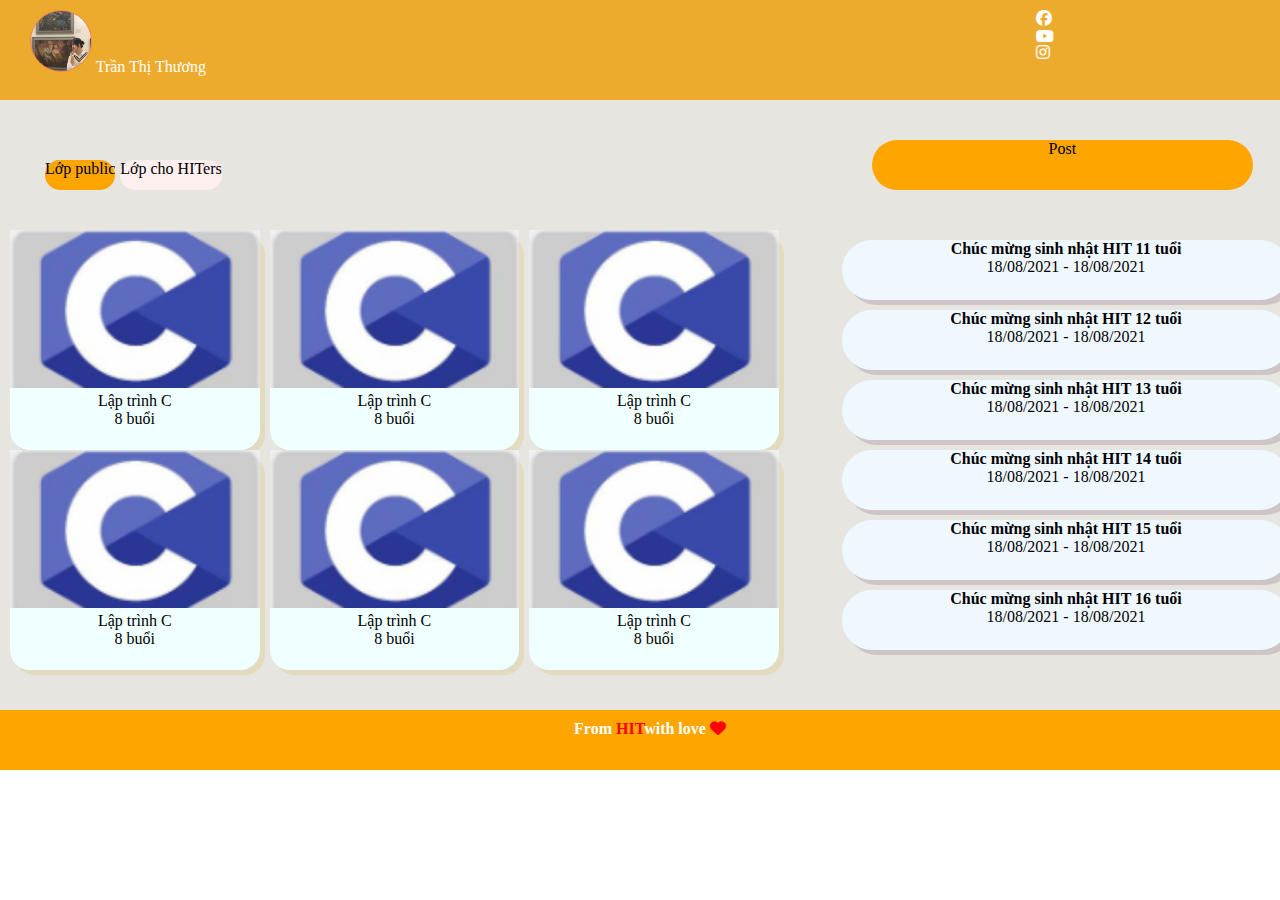
<file: BTVN_5/index.html>
<!DOCTYPE html>
<html lang="en">
<head>
    <meta charset="UTF-8">
    <meta http-equiv="X-UA-Compatible" content="IE=edge">
    <meta name="viewport" content="width=device-width, initial-scale=1.0">
    <link rel="stylesheet" href="./style.css">
    <link rel="stylesheet" href="https://cdnjs.cloudflare.com/ajax/libs/font-awesome/6.2.0/css/all.min.css">
    <title>Document</title>
</head>
<body>
    <div class="header">
        <div class="header_left">
            <img src="./hi.jpg" alt="" style=" width: 60px; height: 60px; border:  1px solid coral; border-radius: 50%;">
            <span>Trần Thị Thương </span>
        </div>
       <ul class="header_right">
        <li ><i class="fa-brands fa-facebook"></i></li>
        <li ></li><i class="fa-brands fa-youtube"></i></li>
        <li ><i class="fa-brands fa-instagram"></i></li>
       </ul>
    </div>
    <div class="body">
        <div class="body_left">
            <ul class="body_left_head">
                <li style="background-color: orange; border-radius: 90px ; margin: 0px 5px ;">Lớp public</li>
                <li style="border-radius: 90px; background-color: #ffefef; border-radius: 90px ;">Lớp cho HITers</li>
            </ul>
            <ul class="body_left_nav1">
                <li class="box">
                    <div class="img"><img src="./ảnh.png" alt="" style="width:100%; " ></div>
                    <p>Lập trình C</p>
                    <p>8 buổi</p>
                    
                </li>
                <li class="box">
                    <div class="img"> <img src="./ảnh.png" alt=""  style="width:100%"></div>
                    <p>Lập trình C</p>
                    <p>8 buổi</p>
                </li>
                <li class="box">
                    <div class="img"><img src="./ảnh.png" alt=""  style="width:100%"></div>
                    <p>Lập trình C</p>
                    <p>8 buổi</p>
                </li>
            </ul>
            <ul class="body_left_nav1">
                <li class="box">
                    <div class="img"><img src="./ảnh.png" alt=""  style="width:100%"></div>
                    <p>Lập trình C</p>
                    <p>8 buổi</p>
                    
                </li>
                <li class="box">
                    <div class="img"> <img src="./ảnh.png" alt=""  style="width:100%"></div>
                    <p>Lập trình C</p>
                    <p>8 buổi</p>
                </li>
                <li class="box">
                    <div class="img"><img src="./ảnh.png" alt=""  style="width:100%"></div>
                    <p>Lập trình C</p>
                    <p>8 buổi</p>
                </li>
            </ul>
        </div>
        <div class="body_right">
            <div class="body_right_head" >
                 <p >Post</p>
            </div>

            <ul>
                <li class="box3">
                    <b>Chúc mừng sinh nhật HIT 11 tuổi</b>
                    <p>18/08/2021 - 18/08/2021</p>
                </li>
                <li class="box3">
                    <b>Chúc mừng sinh nhật HIT 12 tuổi</b>
                    <p>18/08/2021 - 18/08/2021</p>
                </li>
                <li class="box3">
                    <b>Chúc mừng sinh nhật HIT 13 tuổi</b>
                    <p>18/08/2021 - 18/08/2021</p>
                </li>
                <li class="box3">
                    <b>Chúc mừng sinh nhật HIT 14 tuổi</b>
                    <p>18/08/2021 - 18/08/2021</p>
                </li>
                <li class="box3">
                    <b>Chúc mừng sinh nhật HIT 15 tuổi</b>
                    <p>18/08/2021 - 18/08/2021</p>
                </li>
                <li class="box3">
                    <b>Chúc mừng sinh nhật HIT 16 tuổi</b>
                    <p>18/08/2021 - 18/08/2021</p>
                </li>

            </ul>
        </div>
    </div>
    <div class="footer">
        <b>From <span style="color: red;">HIT</span>with love <i class="fa-sharp fa-solid fa-heart" style="color: red;"></i></b>
    </div>
</body>
</html>
</file>
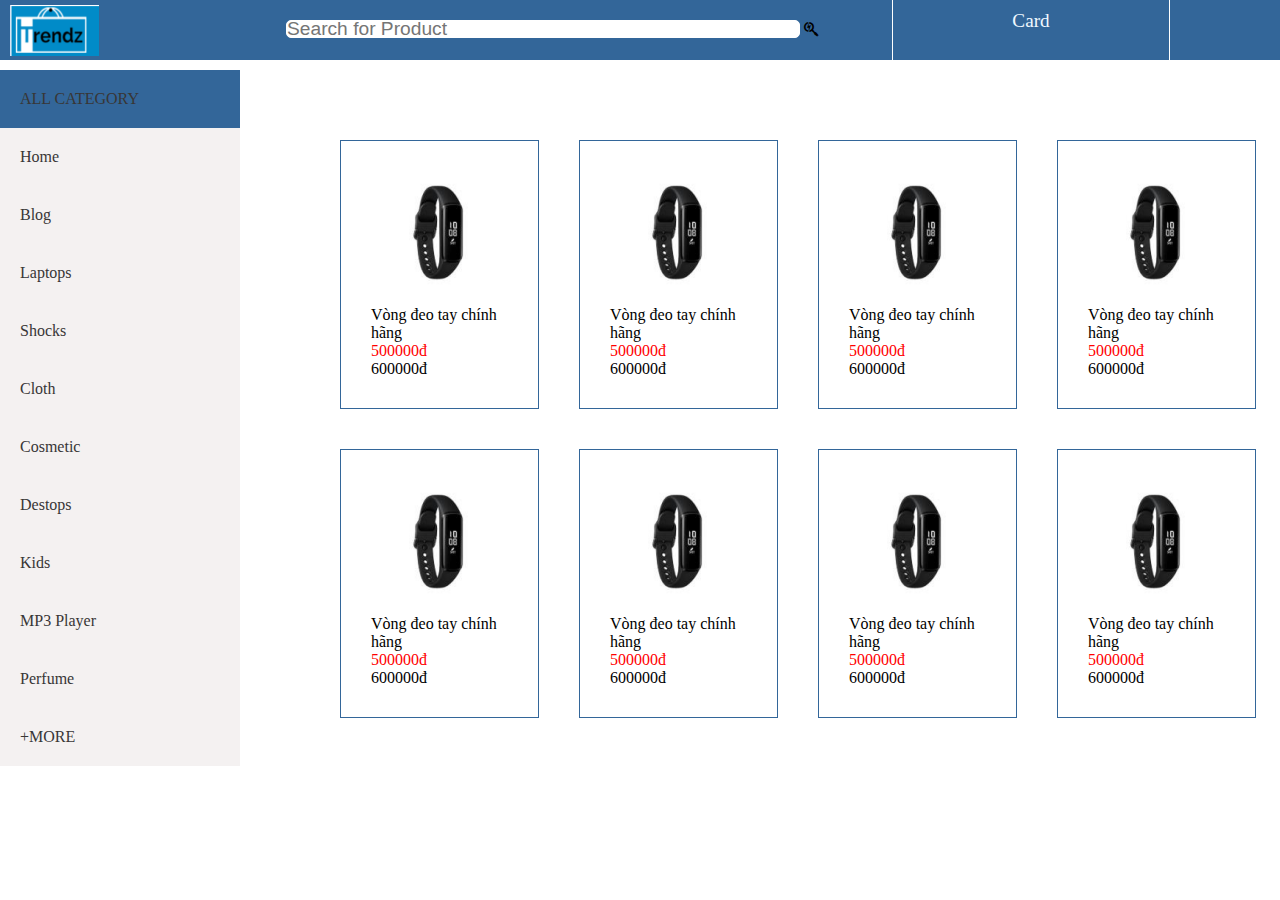
<file: KT/index.html>
<!DOCTYPE html>
<html lang="en">
<head>
    <meta charset="UTF-8">
    <meta http-equiv="X-UA-Compatible" content="IE=edge">
    <meta name="viewport" content="width=device-width, initial-scale=1.0">
    <title>Document</title>
    <link rel="stylesheet" href="./TranThuong.css">
    <link rel="preconnect" href="https://fonts.googleapis.com">
    <link rel="preconnect" href="https://fonts.gstatic.com" crossorigin>
   <link rel="stylesheet" href="https://cdnjs.cloudflare.com/ajax/libs/font-awesome/6.2.1/css/all.min.css">
</head>
<body>
    <div class="header">
        <ul class="header__container">
            <li class="header__logo"> <img src="./logo.png" alt=""></li>
            <li class="header__search">
                <input type="text" name="" id=""  placeholder="Search for Product"  style="border-radius: 5px; border:1px solid white ; width: 80%; height: 80%; font-size: larger;">
                <i class="fa-brands fa-searchengin"></i>

            </li>
            <li class="header__vase">
                <a href="#" style="font-size: larger;">Card</a>
                <i class="fa-thin fa-camera-retro"></i>
            </li>
            <li class="header__user">
                <i class="fa-thin fa-user"></i>
            </li>
        </ul>
    </div>
    <div class="body">
            <ul class="menu">
                <li style="background-color: #336699;
                color: rgb(254, 254, 254);"><p>ALL CATEGORY</p> </li>

                <li><p>Home</p></li>
                <li><p>Blog</p></li>
                <li><p>Laptops</p>
                    <ul class="menu-child">
                        <li>
                            <p>Dell(0)</p>
                        </li>
                        <li>
                            <p>Men(0)</p>
                        </li>
                        <li>
                            <p>Perse(0)</p>
                        </li>
                    </ul>
                </li>
                <li><p>Shocks</p></li>
                <li><p>Cloth</p></li>
                <li><p>Cosmetic</p></li>
                <li><p>Destops</p>
                    <ul class="menu-child">
                        <li>
                            <p>Dell(0)</p>
                        </li>
                        <li>
                            <p>Men(0)</p>
                        </li>
                        <li>
                            <p>Perse(0)</p>
                        </li>
                    </ul></li>
                <li><p>Kids</p></li>
                <li><p>MP3 Player</p>
                    <ul class="menu-child">
                        <li>
                            <p>Dell(0)</p>
                        </li>
                        <li>
                            <p>Men(0)</p>
                        </li>
                        <li>
                            <p>Perse(0)</p>
                        </li>
                    </ul></li>
                <li><p>Perfume</p></li>
                <li><p>+MORE</p></li>
              
               
            </ul>
     
        <div class="content">
            <ul class="content__main">
                <li class="content__one">
                    <img src="./goods.png" alt="">
                    <p>Vòng đeo tay chính hãng</p>
                    <p style="color:red">500000đ</p>
                    <p>600000đ</p>
                </li>
                <li class="content__one">
                    <img src="./goods.png" alt="">
                    <p>Vòng đeo tay chính hãng</p>
                    <p style="color:red">500000đ</p>
                    <p>600000đ</p>
                </li>
                <li class="content__one">
                    <img src="./goods.png" alt="">
                    <p>Vòng đeo tay chính hãng</p>
                    <p style="color:red">500000đ</p>
                    <p>600000đ</p>
                </li>
                <li class="content__one">
                    <img src="./goods.png" alt="">
                    <p>Vòng đeo tay chính hãng</p>
                    <p style="color:red">500000đ</p>
                    <p>600000đ</p>
                </li>
                
            </ul>

            <ul class="content__main">
                <li class="content__one">
                    <img src="./goods.png" alt="">
                    <p>Vòng đeo tay chính hãng</p>
                    <p style="color:red">500000đ</p>
                    <p>600000đ</p>
                </li>
                <li class="content__one">
                    <img src="./goods.png" alt="">
                    <p>Vòng đeo tay chính hãng</p>
                    <p style="color:red">500000đ</p>
                    <p>600000đ</p>
                </li>
                <li class="content__one">
                    <img src="./goods.png" alt="">
                    <p>Vòng đeo tay chính hãng</p>
                    <p style="color:red">500000đ</p>
                    <p>600000đ</p>
                </li>
                <li class="content__one">
                    <img src="./goods.png" alt="">
                    <p>Vòng đeo tay chính hãng</p>
                    <p style="color:red">500000đ</p>
                    <p>600000đ</p>
                </li>
            </ul>
           
        </div>
    </div>
</body>
</html>
</file>
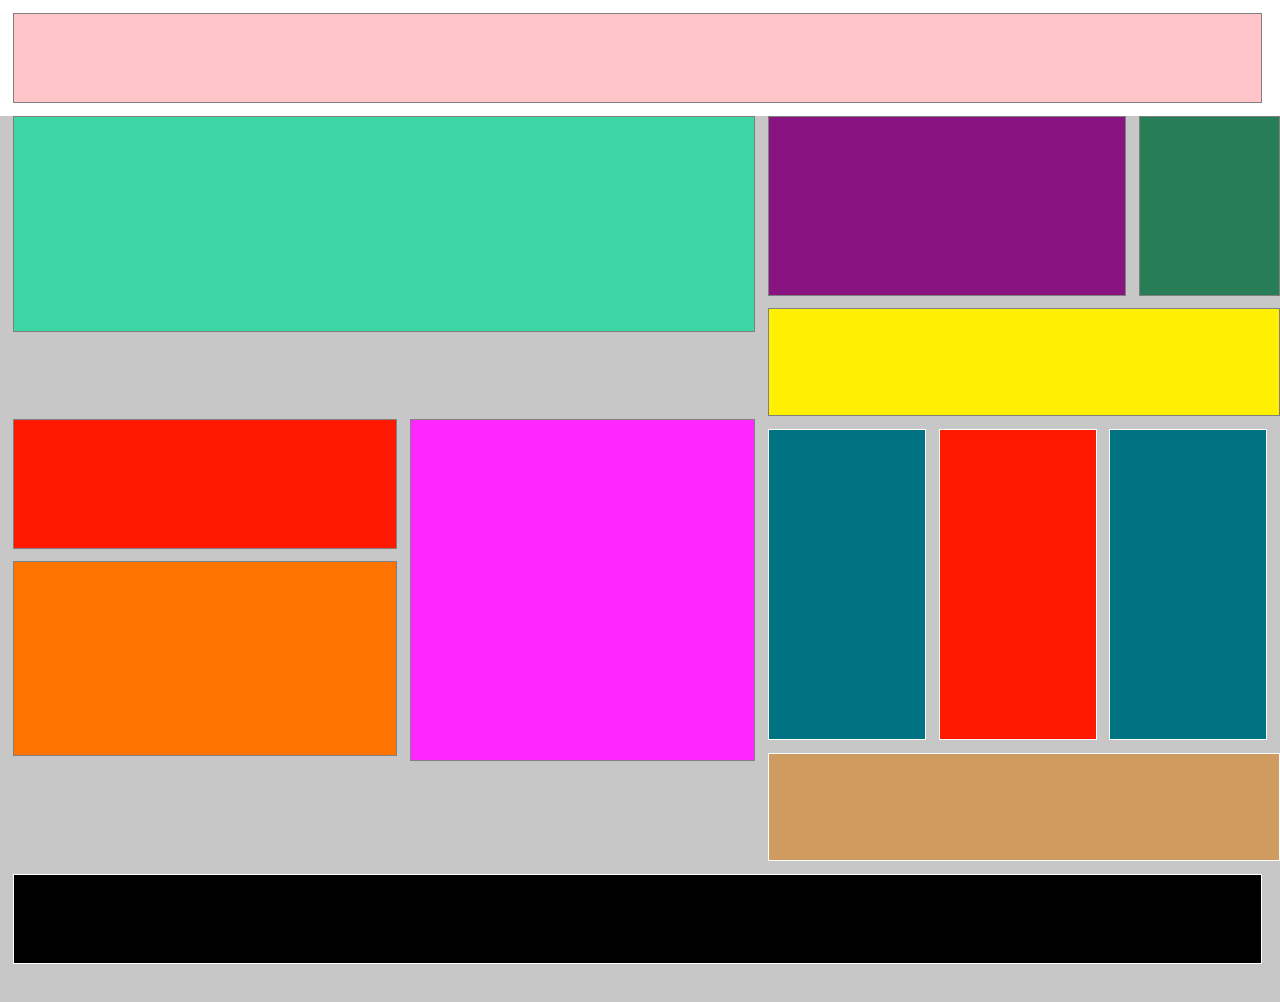
<file: BTVN_3/bai2.html>
<!DOCTYPE html>
<html lang="en">

  <head>
    <meta charset="UTF-8">
    <meta http-equiv="X-UA-Compatible" content="IE=edge">
    <meta name="viewport" content="width=device-width, initial-scale=1.0">
    <title>Document</title>
    <link rel="stylesheet" href="./bai2style.css">
  </head>

  <body>
     <div class="header"></div>
    <div class="container">
     
      <div class="left_container">
        <div class="green"></div>
        <div class="left_main_container">
          <div class="red"></div>
          <div class="orange"></div>
        </div>
        <div class="purple"></div>
      </div>
      <div class="right-container">
        <div class="content1">
          <div class="violet"></div>
          <div class="green2"></div>
        </div>
        <div class="content2"></div>
        <div class="content3">
          <div class="green_down"></div>
          <div class="red1"></div>
          <div class="green_down"></div>
        </div>
        <div class="content4"></div>
      </div>

      <div class="footer"></div>

    </div>
  </body>

</html>
</file>
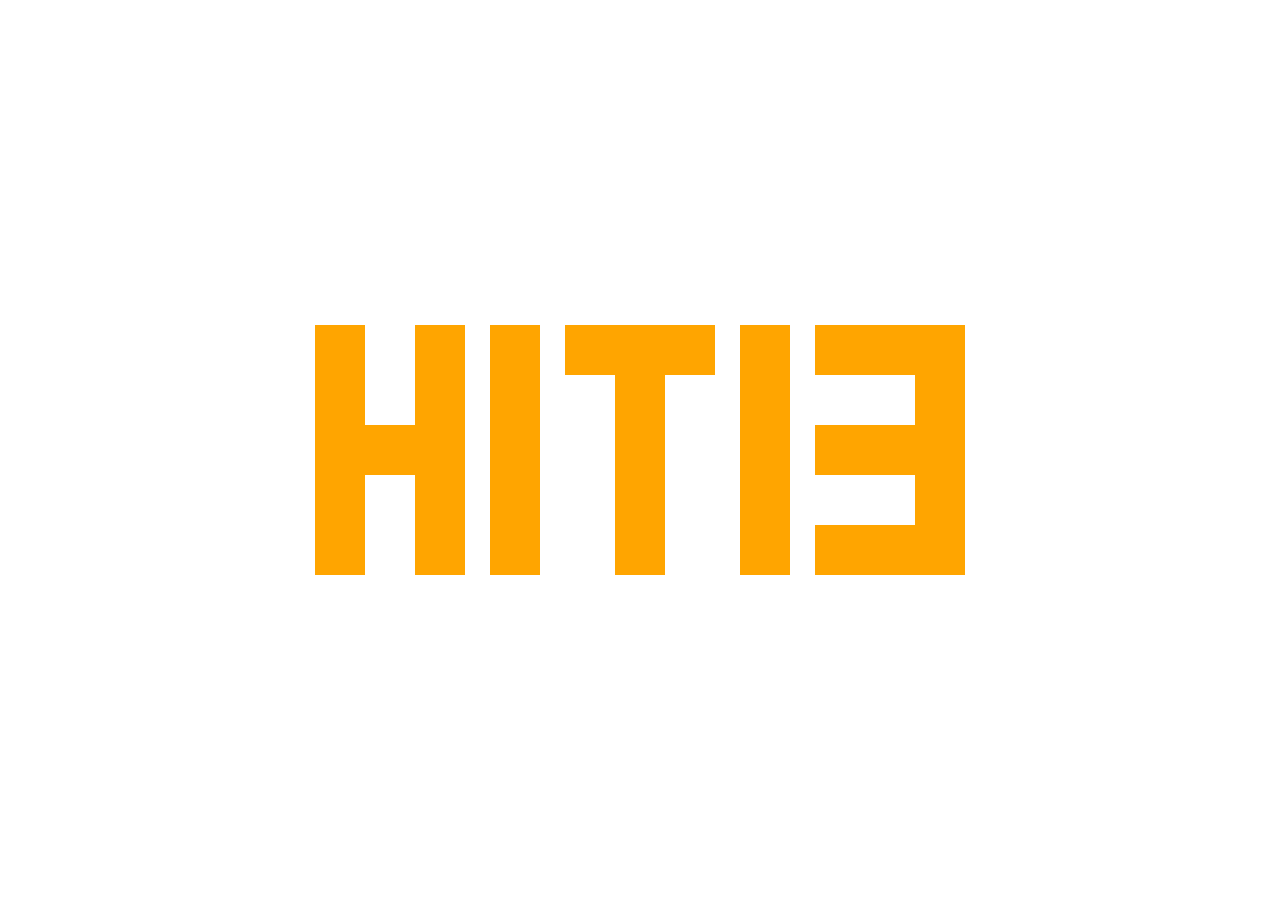
<file: BTVN_3/Hit.html>
<!DOCTYPE html>
<html lang="en">

  <head>
    <meta charset="UTF-8">
    <meta http-equiv="X-UA-Comp* content="IE=edge">
    <meta name="viewport" content="width=device-width, initial-scale=1.0">
    <title>Document</title>
    <link rel="stylesheet" href="./style.css">
  </head>

  <body>
    <div class="container">
      <div class="container__col1">
        <div class="orange"></div>
        <div class="orange"></div>
        <div class="orange"></div>
        <div class="orange"></div>
        <div class="orange"></div>
        
      </div>
      <div class="container__col2">
        <div class="orange"></div>
      </div>
      <div class="container__col1">
        <div class="orange"></div>
        <div class="orange"></div>
        <div class="orange"></div>
        <div class="orange"></div>
        <div class="orange"></div>
      </div>
      <div class="container__spacer">
        <div class="space"></div>
      </div>


      <div class="container__col1">
        <div class="orange"></div>
        <div class="orange"></div>
        <div class="orange"></div>
        <div class="orange"></div>
        <div class="orange"></div>
      </div>


      <div class="container__spacer">
        <div class="space"></div>
      </div>


      <div class="container__col5">
        <div class="orange"></div>
      </div>
      <div class="container__col1">
        <div class="orange"></div>
        <div class="orange"></div>
        <div class="orange"></div>
        <div class="orange"></div>
        <div class="orange"></div>
      </div>
      <div class="container__col5">
        <div class="orange"></div>
      </div>
      <div class="container__spacer">
        <div class="spacer"></div>
      </div>
      <div class="container__spacer">
        <div class="space"></div>
      </div>
      <div class="container__col1">
        <div class="orange"></div>
        <div class="orange"></div>
        <div class="orange"></div>
        <div class="orange"></div>
        <div class="orange"></div>
      </div>
      <div class="container__spacer">
        <div class="space"></div>
      </div>
      <div class="container__col9">
        <div class="orange"></div>
        <div class="orange"></div>
        <div class="orange"></div>
      </div>
      <div class="container__col9">
        <div class="orange"></div>
        <div class="orange"></div>
        <div class="orange"></div>
      </div>
      <div class="container__col1">
        <div class="orange"></div>
        <div class="orange"></div>
        <div class="orange"></div>
        <div class="orange"></div>
        <div class="orange"></div>
      </div>
    </div>
  </body>

</html>
</file>
<file: BTVN_5/style.css>
*{
    margin: 0;
    padding: 0;
}

.header{
    width: 100%;
    height: 100px;
    display: flex;
    top: 0px;
    background-color: rgb(237, 171, 46);
    color: white;
    justify-content: space-between;
   
}

.header_left{
    width: 80%;
   padding : 10px 30px 50px; 
    float: left;
}

.header_right{
    display: flex;
    flex-direction: column;
    width: 20%;
    padding: 10px  0px;
    list-style: none;
    
}



.body{
    width: 100%;
    text-align: center;
    align-content: center;
    height:max-content;
    background-color: rgb(231, 229, 224);
    display: flex;
}

.body_left{
    width: 65%;
    height:700;
    margin: 20px 0px 40px 0px;
    
    display: flex;
    flex-direction:column;
}

.body_left_head{
    display: flex;
    float: left;
    width: fit-content;
    list-style: none;
    justify-content: space-around;
    margin: 40px;
    text-align:center;
    height: 30px;

}

.body_left_nav1{
    display: flex;
   
    list-style: none;
}

.body_left_nav2{
    display: flex;
  
    list-style: none;
}


.box{
    display: flex;
    flex-direction: column;
    width: 30%;
    height: 220px;
    border-radius: 20px;
    /* overflow: hidden; */
    background-color: azure;
    box-shadow: 5px 5px rgb(226, 219, 192);
    margin-left: 10px;
}

/* p{
    margin: 0;
} */

.body_right{
    width: 35%;
    display: flex;
    flex-direction: column;
}

.body_right_head{
    width: 85%; 
    background-color: orange; 
    border-radius: 90px ; 
    text-align: center;
    margin: 40px;
    text-align:center;
    height: 50px;
}
.box3{
    width: 100%;
    height: 60px;
    list-style: none;
    text-align: center;
    border-radius: 50px;
    background-color: aliceblue;
    box-shadow: 5px 5px rgb(206, 198, 198);
    margin: 10px;
}


.footer{
    /* margin: auto; */
    padding: 10px;
    width: 100%;
    height: 40px;
    background-color: orange;
    text-align: center;
    color: white;
}
</file>
<file: KT/TranThuong.css>
*{
    margin: 0;
    padding: 0;

}

.header{
    background-color: #336699;
    width: 100%;
    height: 60px;
    display: flex;
}

.header__container{
    display: flex;
    width: 100%;
    list-style: none;

}

.header__logo{
    width: 15%;
    height: 50px;
    padding: 5px 10px 3px 10px;
}

.header__search{
    width: 50%;
    padding: 20px 20px;
    text-align: center;
}

.header__vase{
    width: 20%;
    padding: 10px 10px;
    color: aliceblue;
    text-align: center;
    border: 1px solid white;
    border-top: none;
    border-bottom:none;

}

.header__vase a{
    color: aliceblue;
    text-decoration: none;
}

.header__vase > a:hover{
    color: red;
}

.header__user{
    text-align: center;
    padding: 10px 10px;
}

.body{
    margin-top: 10px;
    display: flex;
    width: 100%;
}

.menu {
    width:30% ;
    display: flex;
    flex-direction: column;
    /* border: 1px solid #336699; */
}



.menu>li {
    position: relative;
    background-color: rgb(244, 241, 241);
    color:black ;
    padding: 20px;
    list-style: none;
    width: 200px;
    border-top: 1 px solid rgb(65, 58, 58);
}

.menu>li:hover {
    background-color: #336699;
}

.menu>li p {
    text-decoration: none;
    color: rgb(56, 54, 54);
}

.menu-child {
    /* border: 1px solid #336699; */
    position: absolute;
    top: 0;
    left: 240px;
    list-style-type: none;
    width: 200px;
    background-color: rgb(249, 249, 249);
    display: none;
    color: black;
}

li:hover .menu-child {
    display: block;
}

.menu-child>li {
    padding: 20px;
    border-top: 1px solid rgb(105, 105, 105);
}


.menu-child>li:hover {
    background-color: rgb(235, 202, 202);
    color: black;
}

.content{
    position: absolute;
    width: 70%;
    display: flex;
    flex-direction: column;
    left: 300px;
    top: 100px;
    margin: 20px;
}

.content__main{
    width: 100%;
    display: flex;
    list-style-type: none;
}

.content__main >li{
    margin: 20px;
    padding: 30px;
    border: 1px solid #336699;
}
</file>
<file: BTVN_3/bai2style.css>
* {
    margin: 0;
    padding: 0;
    box-sizing: border-box;
  }
  
  .container {
    display: flex;
    flex-wrap: wrap;
    width: 100%;
    background-color: #c8c7c8;
  }
  
  .header {
    height: 10vh;
    width: 97.6%;
    background-color: #ffc5c9;
    border: 1px solid gray;
    margin: 1vw;
  }
  
  .left_container {
    height: 80vh;
    width: 60%;
    display: flex;
    flex-wrap: wrap;
    border: none;
    margin: 0px 0px;
  }
  
  .green {
    height: 30%;
    width: 100%;
    background-color: #3fd6a6;
    border: 1px solid gray;
    margin: 0 1vw 1vw 1vw;
  }
  
  .left_main_container {
    height: 45%;
    width: 50%;
    border: none;
    display: flex;
    flex-wrap: wrap;
    align-items: start;
    margin-left: 1vw;
  }
  
  .red {
    height: 40%;
    width: 100%;
    background-color: #ff1900;
    border: 1px solid gray;
    color: gray;
    margin-bottom: 1vw;
  }
  
  .orange {
    height: 60%;
    width: 100%;
    background-color: #ff7400;
    border: 1px solid gray;
    color: gray;
  }
  
  .purple {
    height: calc(35% + 10vh);
    width: 45%;
    background-color: #ff26ff;
    color: gray;
    border: 1px solid gray;
    margin-left: 1vw;
  }
  
  .right-container {
    height: 80vh;
    width: 40%;
    display: flex;
    flex-wrap: wrap;
  }
  
  .content1 {
    display: flex;
    /* flex-wrap: wrap; */
    height: 25%;
    width: 100%;
    margin-bottom: 1vw;
  }
  
  .violet {
    width: 70%;
    height: 100%;
    background-color: #881481;
    border: 1px solid gray;
  }
  
  .green2 {
    width: calc(30% - 1vw);
    height: 100%;
    background-color: #267d56;
    margin-left: 1vw;
    border: 1px solid gray;
  }
  
  .content2{
    height: 15%;
    width: 100%;
    background-color: #ffef00;
    margin-bottom: 1vw;
    border: 1px solid gray;
  }
  
  .content3 {
    height: calc(45% - 1vw);
    width: 100%;
    display: flex;
  }
  
  .green_down {
    height: 100%;
    border: 1px solid white;
  }
  .red1{
    height: 100%;
    border: 1px solid white;
  }
  
  .green_down{
    width: 33.3%;
    background-color: #007383;
  }
  
  .red1 {
    width: 33.3%;
    background-color: #ff1900;
  }
  
  .green_down,
  .red1{
    margin-right: 1vw;
  }
  
  .content4 {
    height: 15%;
    width: 100%;
    background-color: #d09b5f;
    margin-top: 1vw;
    border: 1px solid white;
  }
  
  .footer {
    height: 10vh;
    width: 97.6%;
    background-color: #000;
    margin: 3vw 1vw;
    border: 1px solid white;
  }
</file>
<file: BTVN_3/style.css>
* {
    margin: 0;
    padding: 0;
    box-sizing: border-box;
  }
  
  body {
    display: flex;
    justify-content: center;
    align-items: center;
    height: 100vh;
  }
  
  .container {
    display: flex;
    justify-content: center;
  }
  
  .container__col2 {
    display: flex;
    align-items: center;
  }
  
  .container__col9 {
    display: flex;
    justify-content: space-between;
    flex-direction: column;
  }
  
  .orange {
    background-color: orange;
    width: 50px;
    height: 50px;
    /* margin: 2px; */
  }
  
  .space {
    width: 25px;
    height: 25px;
  }
</file>
